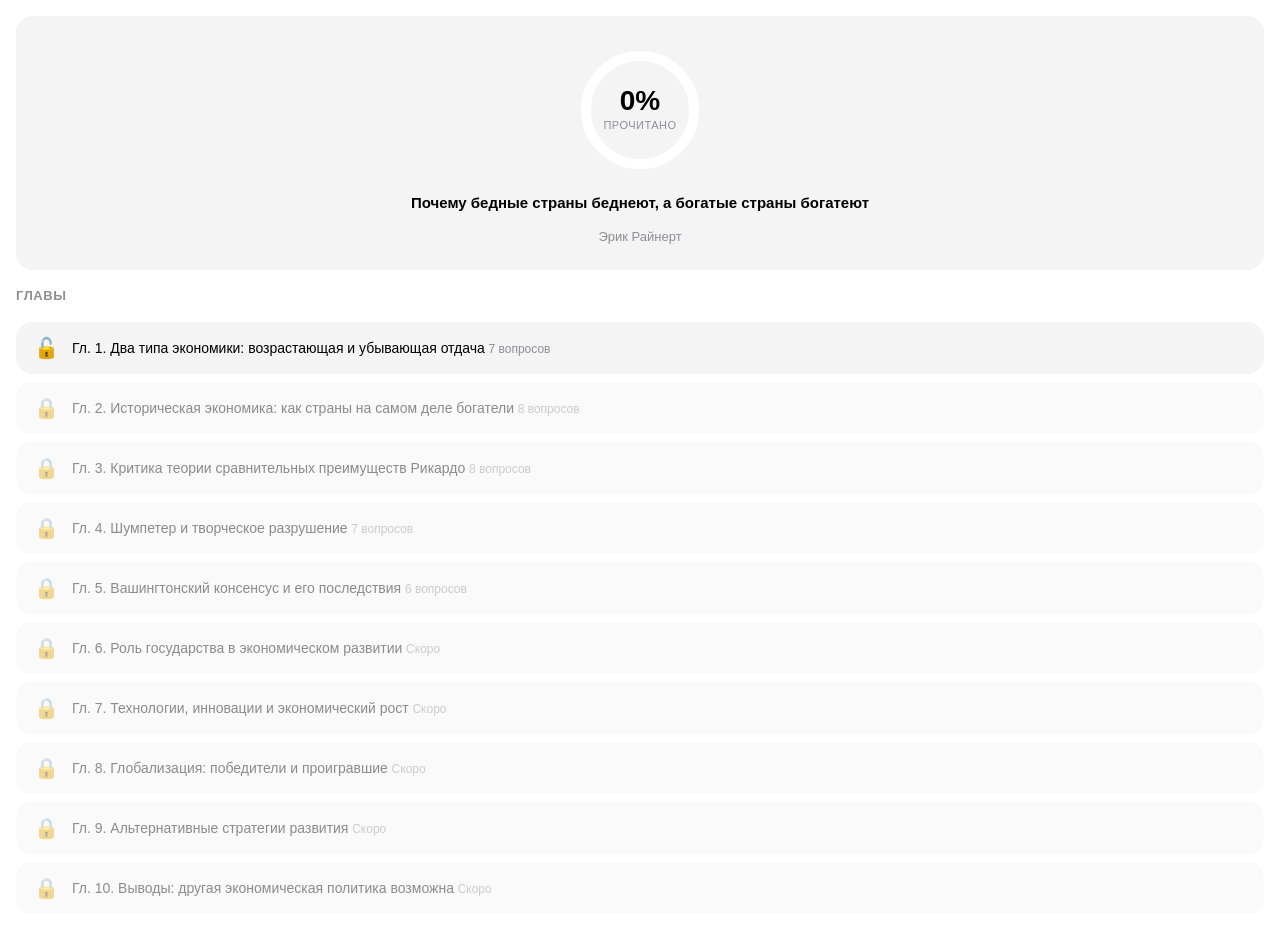
<file: docs/index.html>
<!DOCTYPE html>
<html lang="ru">
<head>
  <meta charset="UTF-8" />
  <meta name="viewport" content="width=device-width, initial-scale=1.0, viewport-fit=cover" />
  <title>BookReader</title>
  <script src="https://telegram.org/js/telegram-web-app.js"></script>
  <link rel="stylesheet" href="style.css" />
</head>
<body>

  <!-- ─── Loading ─────────────────────────────────────── -->
  <div id="screen-loading" class="screen active">
    <div class="spinner"></div>
    <span class="text-hint">Загрузка…</span>
  </div>

  <!-- ─── Home ─────────────────────────────────────────── -->
  <div id="screen-home" class="screen">
    <!-- Шапка с кольцом прогресса -->
    <div class="book-header">
      <div class="progress-ring-wrap">
        <svg width="140" height="140" viewBox="0 0 140 140">
          <circle class="ring-bg"   cx="70" cy="70" r="54"/>
          <circle class="ring-fill" cx="70" cy="70" r="54"/>
        </svg>
        <div class="ring-label">
          <span class="ring-percent">0%</span>
          <span class="ring-sub">прочитано</span>
        </div>
      </div>
      <span class="book-title">Загрузка…</span>
      <span class="book-author"></span>
    </div>

    <!-- Список глав -->
    <span class="chapters-title">Главы</span>
    <div class="chapters-list" id="chapters-list">
      <!-- рендерится из JS -->
    </div>
  </div>

  <!-- ─── Chapter (квиз) ───────────────────────────────── -->
  <div id="screen-chapter" class="screen">
    <div class="chapter-header">
      <span class="chapter-header-title" id="quiz-chapter-title"></span>
      <div class="progress-bar-wrap">
        <div class="progress-bar-fill" id="quiz-progress-fill" style="width:0%"></div>
      </div>
      <span class="question-counter" id="quiz-counter">Вопрос 1 из …</span>
    </div>

    <div class="question-card" id="quiz-question"></div>

    <div class="answer-area">
      <textarea
        id="quiz-answer"
        placeholder="Напиши ответ своими словами…"
        rows="6"
      ></textarea>
      <div id="quiz-feedback" class="feedback-card" style="display:none"></div>
    </div>

    <div class="spacer"></div>
    <button class="btn" id="btn-submit">Ответить</button>
  </div>

  <!-- ─── Result ────────────────────────────────────────── -->
  <div id="screen-result" class="screen">
    <div class="spacer"></div>
    <div class="result-icon" id="result-icon">🎉</div>
    <div class="result-title" id="result-title"></div>
    <div class="result-subtitle" id="result-subtitle"></div>
    <div class="result-percent" id="result-percent"></div>
    <div class="result-percent-label">книги прочитано</div>
    <div class="spacer"></div>
    <div class="result-actions" id="result-actions"></div>
  </div>

  <script src="app.js"></script>
</body>
</html>
</file>
<file: docs/style.css>
/* ─── Сброс и переменные ─────────────────────────────────────────────────── */
*, *::before, *::after { box-sizing: border-box; margin: 0; padding: 0; }

:root {
  --bg:       var(--tg-theme-bg-color, #ffffff);
  --bg2:      var(--tg-theme-secondary-bg-color, #f4f4f5);
  --text:     var(--tg-theme-text-color, #000000);
  --hint:     var(--tg-theme-hint-color, #8e8e93);
  --link:     var(--tg-theme-link-color, #007aff);
  --btn:      var(--tg-theme-button-color, #007aff);
  --btn-text: var(--tg-theme-button-text-color, #ffffff);
  --radius:   16px;
  --gap:      16px;
}

body {
  background: var(--bg);
  color: var(--text);
  font-family: -apple-system, BlinkMacSystemFont, "Segoe UI", Roboto, sans-serif;
  font-size: 16px;
  line-height: 1.5;
  min-height: 100dvh;
  overflow-x: hidden;
}

/* ─── Экраны ─────────────────────────────────────────────────────────────── */
.screen { display: none; flex-direction: column; min-height: 100dvh; }
.screen.active { display: flex; }

/* ─── Загрузка ───────────────────────────────────────────────────────────── */
#screen-loading {
  align-items: center;
  justify-content: center;
  gap: 16px;
}
.spinner {
  width: 48px; height: 48px;
  border: 4px solid var(--bg2);
  border-top-color: var(--btn);
  border-radius: 50%;
  animation: spin 0.8s linear infinite;
}
@keyframes spin { to { transform: rotate(360deg); } }

/* ─── Home ───────────────────────────────────────────────────────────────── */
#screen-home {
  padding: var(--gap);
  gap: var(--gap);
}

.book-header {
  display: flex;
  flex-direction: column;
  align-items: center;
  gap: 12px;
  padding: 24px var(--gap);
  background: var(--bg2);
  border-radius: var(--radius);
}

/* SVG-кольцо прогресса */
.progress-ring-wrap { position: relative; width: 140px; height: 140px; }
.progress-ring-wrap svg { transform: rotate(-90deg); }
.ring-bg    { fill: none; stroke: var(--bg); stroke-width: 10; }
.ring-fill  {
  fill: none;
  stroke: var(--btn);
  stroke-width: 10;
  stroke-linecap: round;
  stroke-dasharray: 339.292;   /* 2π × 54 */
  stroke-dashoffset: 339.292;
  transition: stroke-dashoffset 0.8s ease;
}
.ring-label {
  position: absolute;
  inset: 0;
  display: flex;
  flex-direction: column;
  align-items: center;
  justify-content: center;
  gap: 2px;
}
.ring-percent {
  font-size: 28px;
  font-weight: 700;
  color: var(--text);
  line-height: 1;
}
.ring-sub {
  font-size: 11px;
  color: var(--hint);
  text-transform: uppercase;
  letter-spacing: 0.5px;
}

.book-title   { font-size: 15px; font-weight: 600; text-align: center; }
.book-author  { font-size: 13px; color: var(--hint); text-align: center; }

/* Список глав */
.chapters-title {
  font-size: 13px;
  font-weight: 600;
  color: var(--hint);
  text-transform: uppercase;
  letter-spacing: 0.6px;
}
.chapters-list { display: flex; flex-direction: column; gap: 8px; }

.chapter-item {
  display: flex;
  align-items: center;
  gap: 12px;
  padding: 14px var(--gap);
  background: var(--bg2);
  border-radius: var(--radius);
  cursor: pointer;
  transition: opacity 0.15s, transform 0.1s;
  border: none;
  width: 100%;
  text-align: left;
  color: var(--text);
}
.chapter-item:active { transform: scale(0.98); opacity: 0.85; }
.chapter-item.locked { cursor: default; opacity: 0.45; }
.chapter-item.locked:active { transform: none; }

.chapter-icon { font-size: 20px; flex-shrink: 0; width: 28px; text-align: center; }
.chapter-info { flex: 1; min-width: 0; }
.chapter-name { font-size: 14px; font-weight: 500; }
.chapter-meta { font-size: 12px; color: var(--hint); margin-top: 2px; }

.chapter-item.completed { background: color-mix(in srgb, var(--btn) 10%, var(--bg2)); }

/* ─── Chapter (квиз) ─────────────────────────────────────────────────────── */
#screen-chapter {
  padding: var(--gap);
  gap: var(--gap);
}
.chapter-header { display: flex; flex-direction: column; gap: 4px; }
.chapter-header-title { font-size: 17px; font-weight: 700; }

.progress-bar-wrap {
  height: 4px;
  background: var(--bg2);
  border-radius: 2px;
  overflow: hidden;
}
.progress-bar-fill {
  height: 100%;
  background: var(--btn);
  border-radius: 2px;
  transition: width 0.4s ease;
}

.question-counter { font-size: 13px; color: var(--hint); }

.question-card {
  background: var(--bg2);
  border-radius: var(--radius);
  padding: var(--gap);
  font-size: 15px;
  line-height: 1.6;
  flex-shrink: 0;
}

.answer-area {
  flex: 1;
  display: flex;
  flex-direction: column;
  gap: 10px;
}
.answer-area textarea {
  flex: 1;
  min-height: 120px;
  background: var(--bg2);
  border: 2px solid transparent;
  border-radius: var(--radius);
  padding: 12px;
  font-size: 15px;
  color: var(--text);
  resize: none;
  outline: none;
  font-family: inherit;
  transition: border-color 0.2s;
}
.answer-area textarea:focus { border-color: var(--btn); }

/* ─── Кнопки ─────────────────────────────────────────────────────────────── */
.btn {
  display: block;
  width: 100%;
  padding: 15px;
  background: var(--btn);
  color: var(--btn-text);
  border: none;
  border-radius: var(--radius);
  font-size: 16px;
  font-weight: 600;
  cursor: pointer;
  text-align: center;
  transition: opacity 0.15s, transform 0.1s;
}
.btn:active { opacity: 0.85; transform: scale(0.98); }
.btn:disabled { opacity: 0.4; cursor: not-allowed; transform: none; }
.btn-secondary {
  background: var(--bg2);
  color: var(--text);
}

/* ─── Фидбек по вопросу ─────────────────────────────────────────────────── */
.feedback-card {
  border-radius: var(--radius);
  padding: 12px var(--gap);
  font-size: 14px;
  line-height: 1.5;
}
.feedback-card.score-2 { background: color-mix(in srgb, #34c759 15%, var(--bg2)); }
.feedback-card.score-1 { background: color-mix(in srgb, #ff9500 15%, var(--bg2)); }
.feedback-card.score-0 { background: color-mix(in srgb, #ff3b30 12%, var(--bg2)); }

/* ─── Итоговый экран ─────────────────────────────────────────────────────── */
#screen-result {
  padding: var(--gap);
  gap: var(--gap);
  align-items: center;
}
.result-icon { font-size: 64px; text-align: center; }
.result-title { font-size: 22px; font-weight: 700; text-align: center; }
.result-subtitle { font-size: 15px; color: var(--hint); text-align: center; line-height: 1.6; }
.result-percent {
  font-size: 40px;
  font-weight: 800;
  color: var(--btn);
  text-align: center;
}
.result-percent-label { font-size: 13px; color: var(--hint); text-align: center; }
.result-actions { width: 100%; display: flex; flex-direction: column; gap: 10px; margin-top: auto; }

/* ─── Утилиты ────────────────────────────────────────────────────────────── */
.spacer { flex: 1; }
.text-hint { color: var(--hint); font-size: 13px; }
</file>
